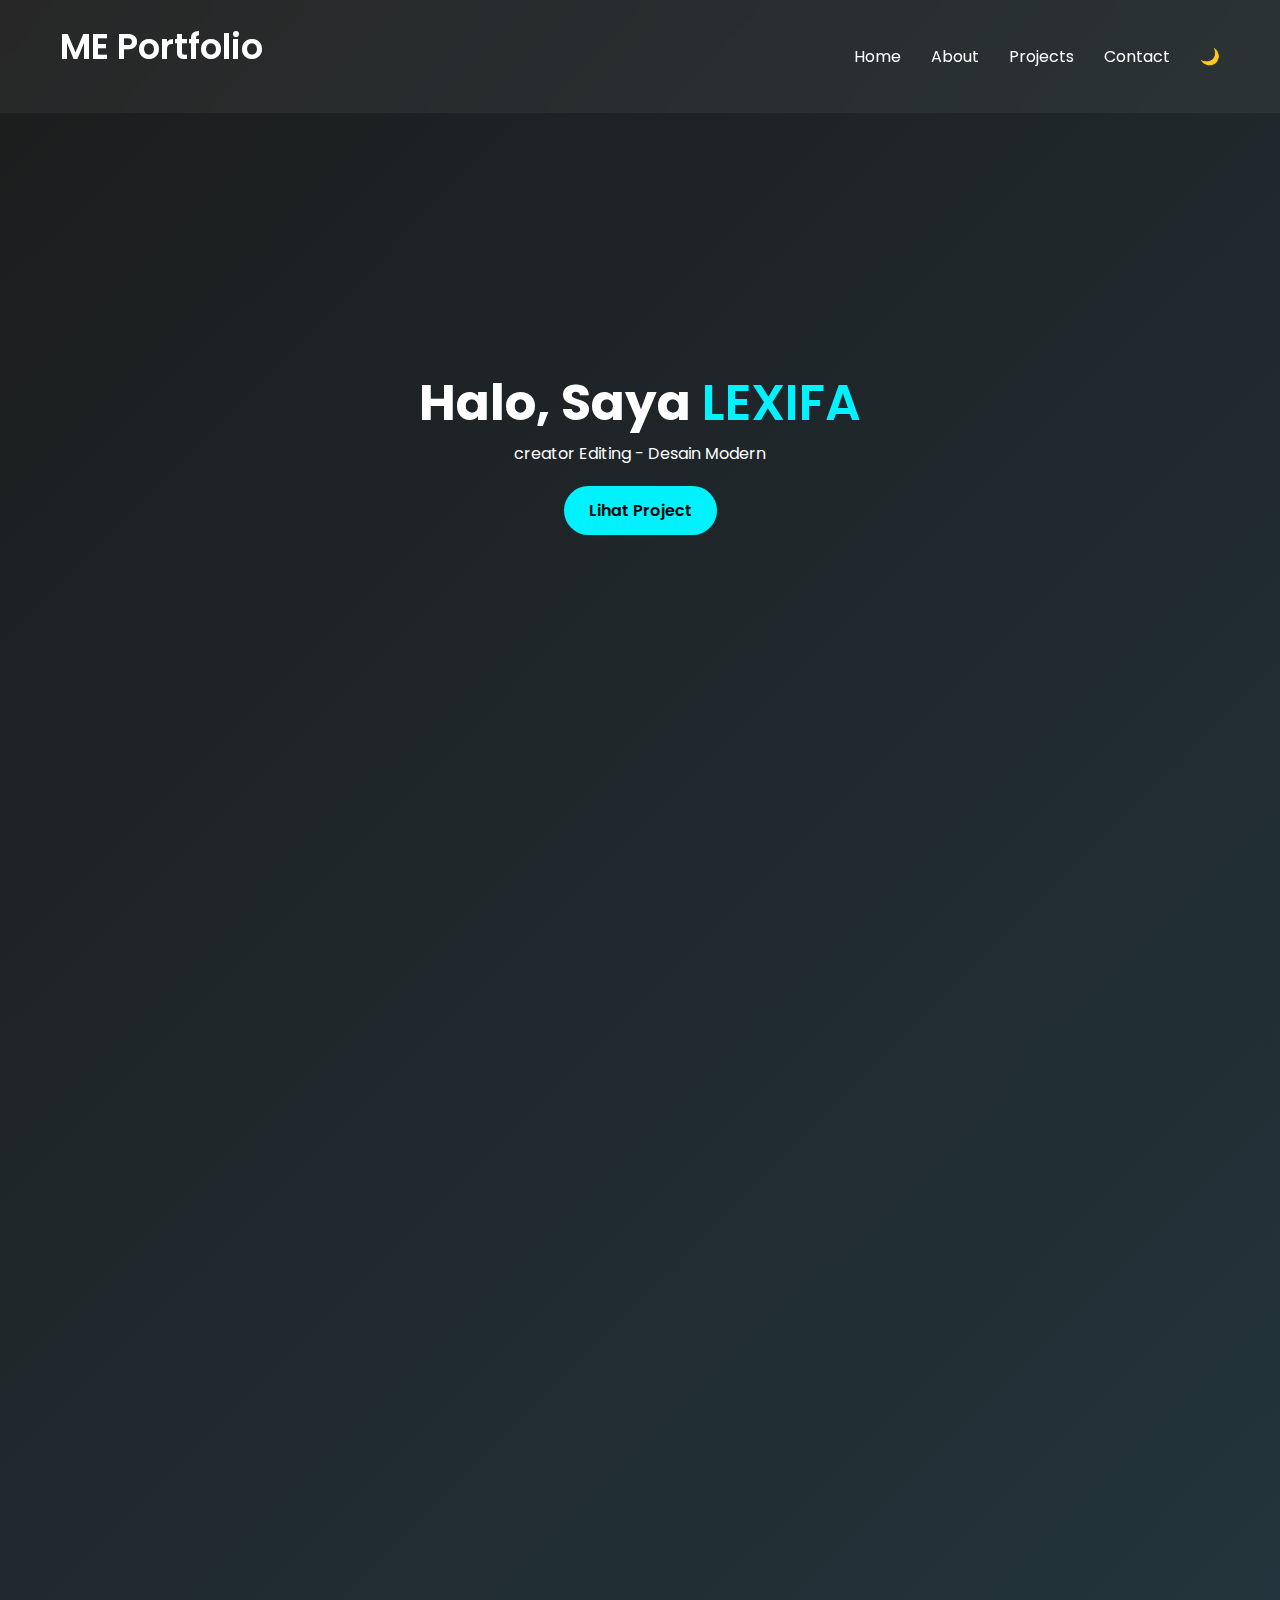
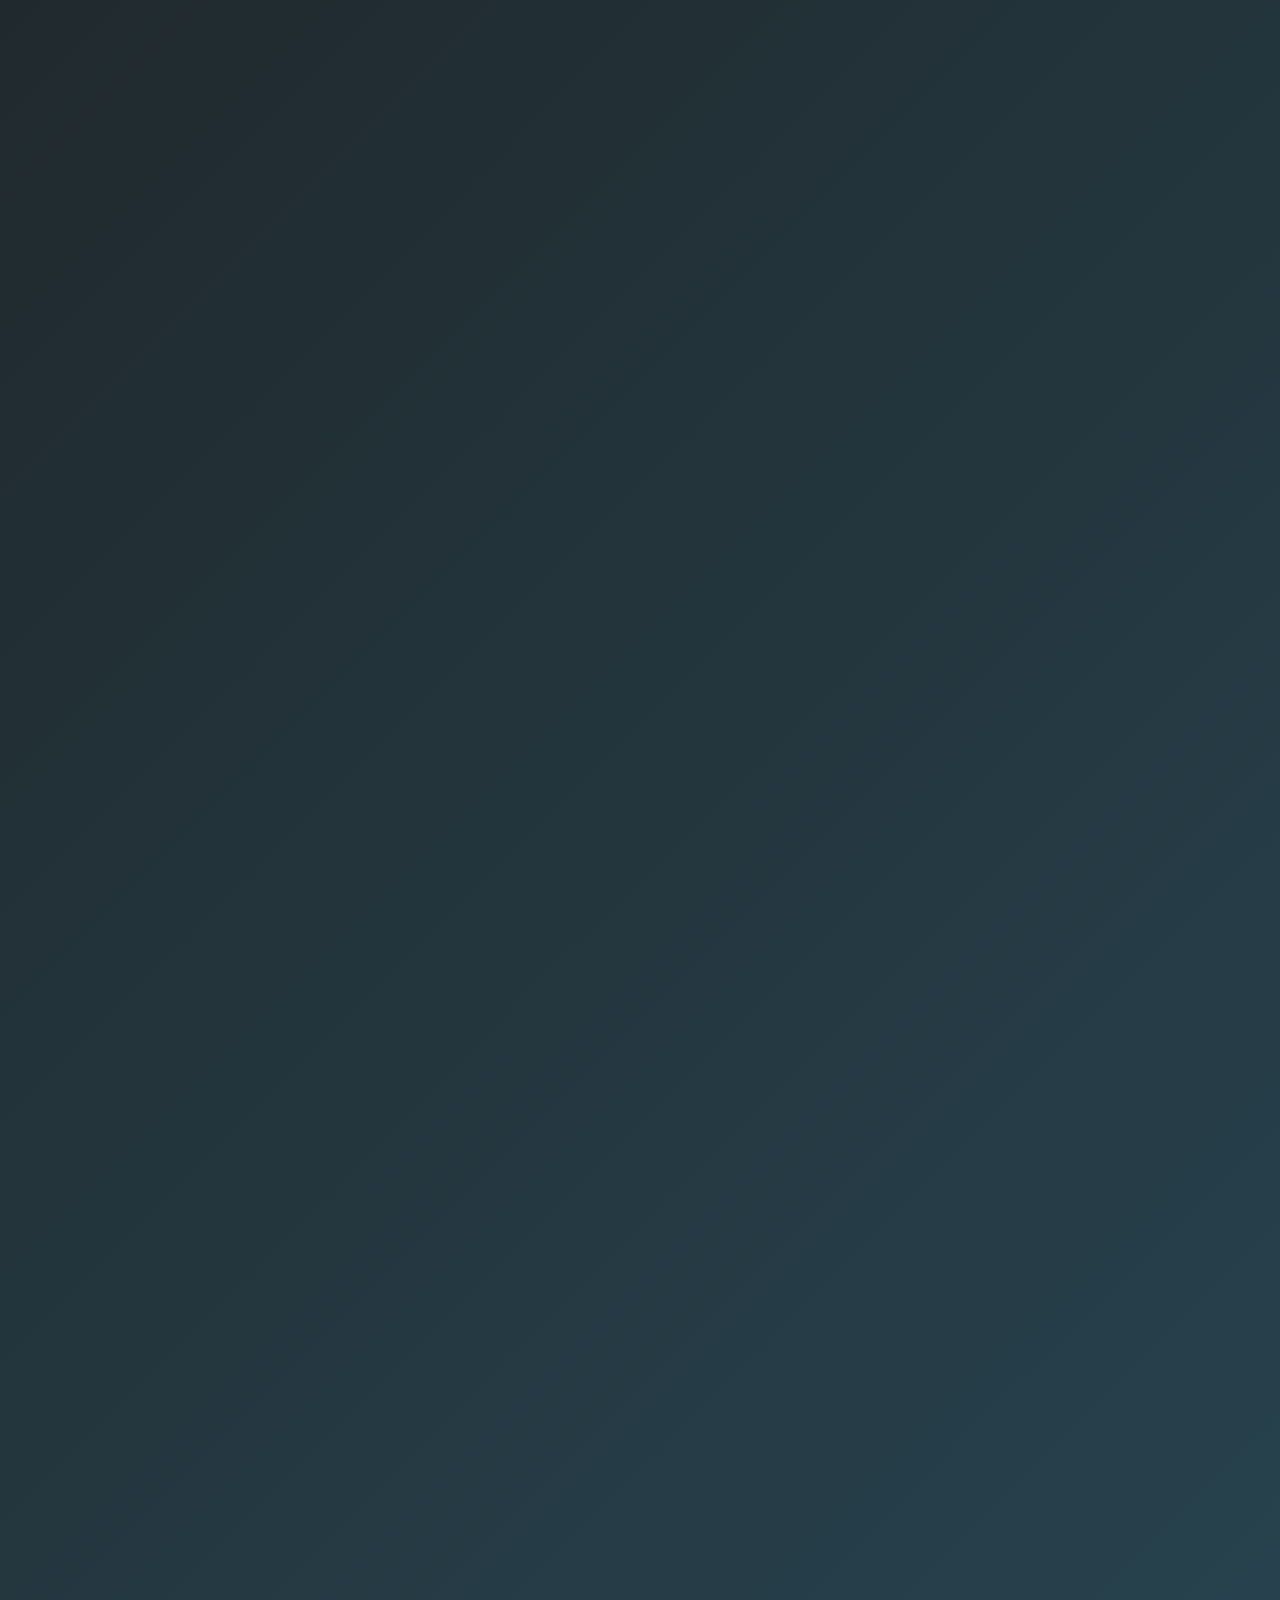
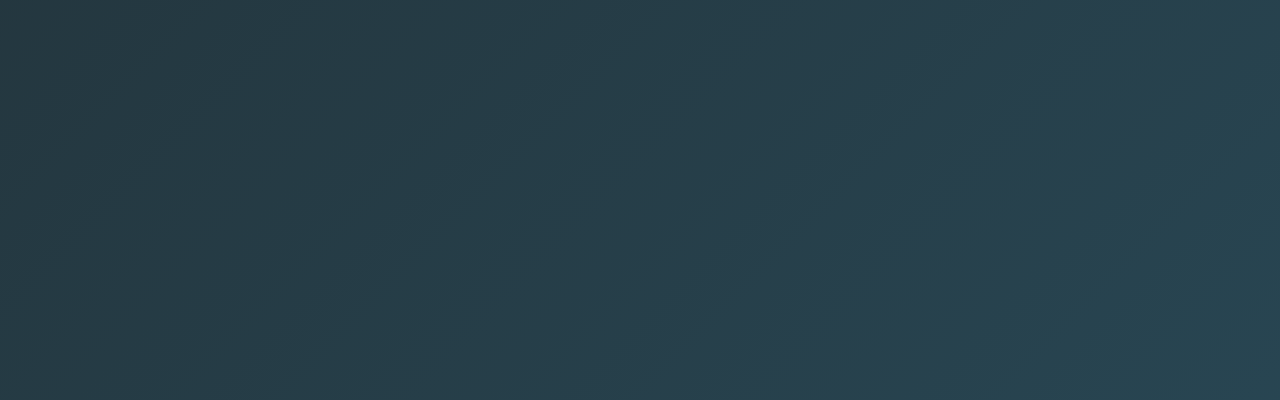
<file: index.html>
<!DOCTYPE html>
<html lang="id">
<head>
<meta charset="UTF-8">
<meta name="viewport" content="width=device-width, initial-scale=1.0">
<title>LEXIFASTORE.ID</title>

<link href="https://fonts.googleapis.com/css2?family=Poppins:wght@300;400;600;700&display=swap" rel="stylesheet">

<style>
*{
margin:0;
padding:0;
box-sizing:border-box;
font-family:'Poppins',sans-serif;
scroll-behavior:smooth;
}

body{
background:linear-gradient(-45deg,#0f2027,#203a43,#2c5364,#1c1c1c);
background-size:400% 400%;
animation:gradient 15s ease infinite;
color:white;
}

@keyframes gradient{
0%{background-position:0% 50%;}
50%{background-position:100% 50%;}
100%{background-position:0% 50%;}
}

/* NAVBAR */
nav{
position:fixed;
width:100%;
display:flex;
justify-content:space-between;
align-items:center;
padding:20px 60px;
background:rgba(255,255,255,0.05);
backdrop-filter:blur(15px);
z-index:1000;
}

nav h2{
font-weight:600;
}

nav ul{
display:flex;
list-style:none;
gap:30px;
}

nav ul li a{
text-decoration:none;
color:white;
font-weight:400;
transition:0.3s;
}

nav ul li a:hover{
color:#00f2ff;
}

.toggle{
cursor:pointer;
}

.menu-toggle{
display:none;
cursor:pointer;
}

/* HERO */
section{
min-height:100vh;
display:flex;
align-items:center;
justify-content:center;
padding:100px 20px;
}

.hero{
flex-direction:column;
text-align:center;
}

.hero h1{
font-size:50px;
}

.typing{
color:#00f2ff;
font-weight:600;
}

.btn{
margin-top:20px;
padding:12px 25px;
background:#00f2ff;
color:#000;
text-decoration:none;
border-radius:30px;
font-weight:600;
transition:0.3s;
}

.btn:hover{
transform:scale(1.1);
}

/* GLASS CARD */
.card{
background:rgba(255,255,255,0.08);
backdrop-filter:blur(20px);
padding:30px;
border-radius:20px;
max-width:800px;
width:100%;
box-shadow:0 10px 30px rgba(0,0,0,0.3);
transition:0.5s;
opacity:0;
transform:translateY(40px);
}

.card.show{
opacity:1;
transform:translateY(0);
}

h2{
margin-bottom:20px;
text-align:center;
font-size:35px;
}

/* PROJECT GRID */
.projects{
display:grid;
grid-template-columns:repeat(auto-fit,minmax(250px,1fr));
gap:20px;
}

.project{
padding:20px;
border-radius:15px;
background:rgba(255,255,255,0.1);
transition:0.3s;
}

.project:hover{
transform:translateY(-10px);
}

/* DARK MODE */
body.dark{
background:#0d0d0d;
}

/* MOBILE */
@media(max-width:768px){
nav ul{
position:absolute;
top:80px;
right:-100%;
flex-direction:column;
background:#111;
width:200px;
padding:20px;
transition:0.3s;
}

nav ul.active{
right:20px;
}

.menu-toggle{
display:block;
}
}
</style>
</head>

<body>

<nav>
<h2>ME Portfolio</h2>
<ul id="menu">
<li><a href="#home">Home</a></li>
<li><a href="#about">About</a></li>
<li><a href="#projects">Projects</a></li>
<li><a href="#contact">Contact</a></li>
<li class="toggle" onclick="toggleDark()">🌙</li>
</ul>
<div class="menu-toggle" onclick="toggleMenu()">☰</div>
</nav>

<section id="home" class="hero">
<h1>Halo, Saya <span class="typing"></span></h1>
<p>creator Editing - Desain Modern</p>
<a href="#projects" class="btn">Lihat Project</a>
</section>

<section id="about">
<div class="card">
<h2>Tentang Saya</h2>
<p>Saya adalah Visual Creator & Designer yang menghadirkan karya editing foto, desain grafis, poster kreatif, dan manipulasi visual dengan konsep premium, estetika modern, serta standar kualitas profesional berkelas..</p>
</div>
</section>

<section id="projects">
<div class="card">
<h2>Projects</h2>
<div class="projects">
<div class="project">
<h3>Creator Editing</h3>
<p>System untuk creator editing yang mempermudah pengelolaan project dan laporan dengan desain interaktif, clean, dan profesional..</p>
</div>
<div class="project">
<h3>Company Profile</h3>
<p>Creator Editing-desain modern dll.</p>
</div>
<div class="project">
<h3>Landing Page</h3>
<p>High converting design.</p>
</div>
</div>
</div>
</section>

<section id="contact">
<div class="card">
<h2>Contact</h2>
<p>Email: LexifaStore@gmail.com</p>
<p>WhatsApp: 6289523819093</p>
</div>
</section>

<script>
// Typing Effect
const text = ["LEXIFASTORE", "Creator Editing", "Desain modern"];
let count = 0;
let index = 0;
let currentText = "";
let letter = "";

(function type(){
if(count === text.length){
count = 0;
}
currentText = text[count];
letter = currentText.slice(0, ++index);

document.querySelector(".typing").textContent = letter;

if(letter.length === currentText.length){
count++;
index = 0;
}
setTimeout(type,150);
})();

// Scroll Animation
const cards = document.querySelectorAll(".card");

window.addEventListener("scroll",()=>{
cards.forEach(card=>{
const cardTop = card.getBoundingClientRect().top;
if(cardTop < window.innerHeight - 100){
card.classList.add("show");
}
});
});

// Dark Mode
function toggleDark(){
document.body.classList.toggle("dark");
}

// Mobile Menu
function toggleMenu(){
document.getElementById("menu").classList.toggle("active");
}
</script>

</body>
</html>
</file>
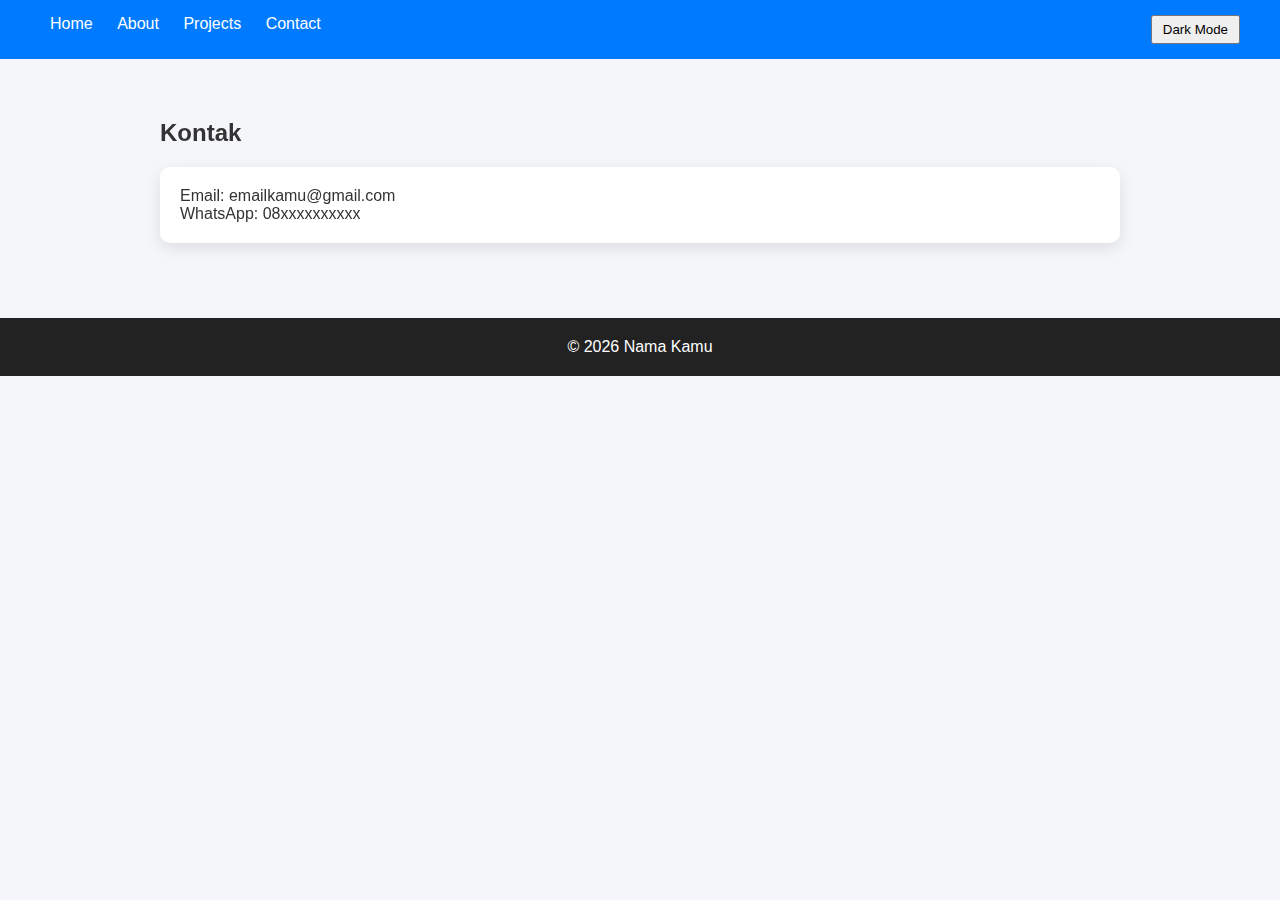
<file: contact.html>
<!DOCTYPE html>
<html lang="id">
<head>
<meta charset="UTF-8">
<title>Contact</title>
<link rel="stylesheet" href="style.css">
<link href="https://unpkg.com/aos@2.3.4/dist/aos.css" rel="stylesheet">
<script src="https://unpkg.com/aos@2.3.4/dist/aos.js"></script>
</head>
<body>

<nav>
    <div>
        <a href="index.html">Home</a>
        <a href="about.html">About</a>
        <a href="projects.html">Projects</a>
        <a href="contact.html">Contact</a>
    </div>
    <button onclick="toggleDark()">Dark Mode</button>
</nav>

<div class="container">
    <h2 data-aos="fade-up">Kontak</h2>

    <div class="card" data-aos="fade-up">
        <p>Email: emailkamu@gmail.com</p>
        <p>WhatsApp: 08xxxxxxxxxx</p>
    </div>
</div>

<footer>© 2026 Nama Kamu</footer>

<script src="script.js"></script>
<script>AOS.init();</script>
</body>
</html>
</file>
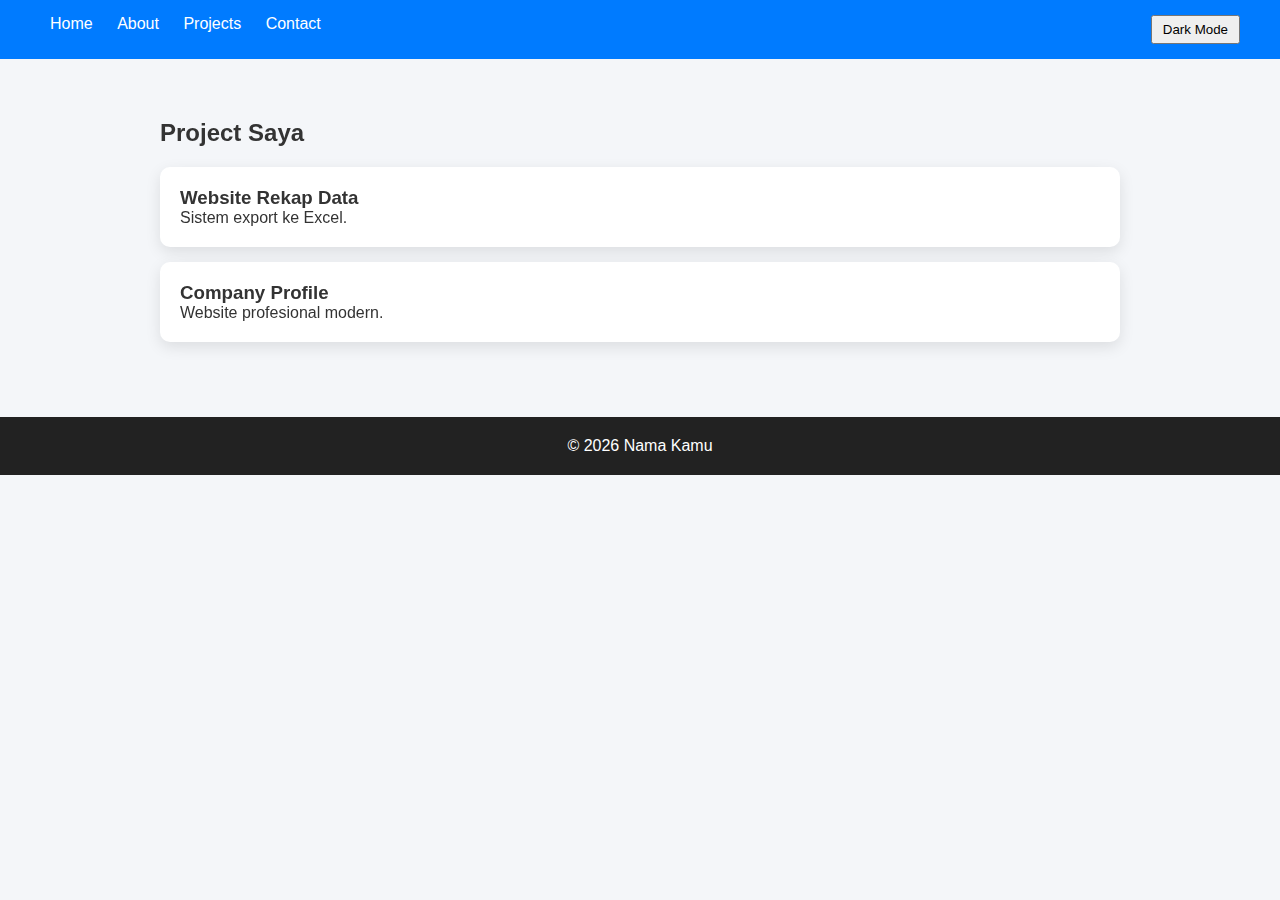
<file: projects.html>
<!DOCTYPE html>
<html lang="id">
<head>
<meta charset="UTF-8">
<title>Projects</title>
<link rel="stylesheet" href="style.css">
<link href="https://unpkg.com/aos@2.3.4/dist/aos.css" rel="stylesheet">
<script src="https://unpkg.com/aos@2.3.4/dist/aos.js"></script>
</head>
<body>

<nav>
    <div>
        <a href="index.html">Home</a>
        <a href="about.html">About</a>
        <a href="projects.html">Projects</a>
        <a href="contact.html">Contact</a>
    </div>
    <button onclick="toggleDark()">Dark Mode</button>
</nav>

<div class="container">
    <h2 data-aos="fade-up">Project Saya</h2>

    <div class="card" data-aos="zoom-in">
        <h3>Website Rekap Data</h3>
        <p>Sistem export ke Excel.</p>
    </div>

    <div class="card" data-aos="zoom-in">
        <h3>Company Profile</h3>
        <p>Website profesional modern.</p>
    </div>

</div>

<footer>© 2026 Nama Kamu</footer>

<script src="script.js"></script>
<script>AOS.init();</script>
</body>
</html>
</file>
<file: style.css>
* {
    margin: 0;
    padding: 0;
    box-sizing: border-box;
    font-family: 'Poppins', sans-serif;
}

body {
    background: #f4f6f9;
    color: #333;
    transition: 0.3s;
}

body.dark {
    background: #121212;
    color: #fff;
}

nav {
    display: flex;
    justify-content: space-between;
    padding: 15px 40px;
    background: #007bff;
    position: sticky;
    top: 0;
}

nav a {
    color: white;
    text-decoration: none;
    margin: 0 10px;
}

nav button {
    padding: 5px 10px;
    cursor: pointer;
}

.container {
    max-width: 1000px;
    margin: auto;
    padding: 60px 20px;
}

h1, h2 {
    margin-bottom: 20px;
}

.btn {
    display: inline-block;
    padding: 10px 20px;
    background: #007bff;
    color: white;
    text-decoration: none;
    border-radius: 5px;
    margin-top: 10px;
}

.card {
    background: white;
    padding: 20px;
    margin: 15px 0;
    border-radius: 10px;
    box-shadow: 0 5px 15px rgba(0,0,0,0.1);
    transition: 0.3s;
}

body.dark .card {
    background: #1e1e1e;
}

footer {
    text-align: center;
    padding: 20px;
    background: #222;
    color: white;
}
</file>
